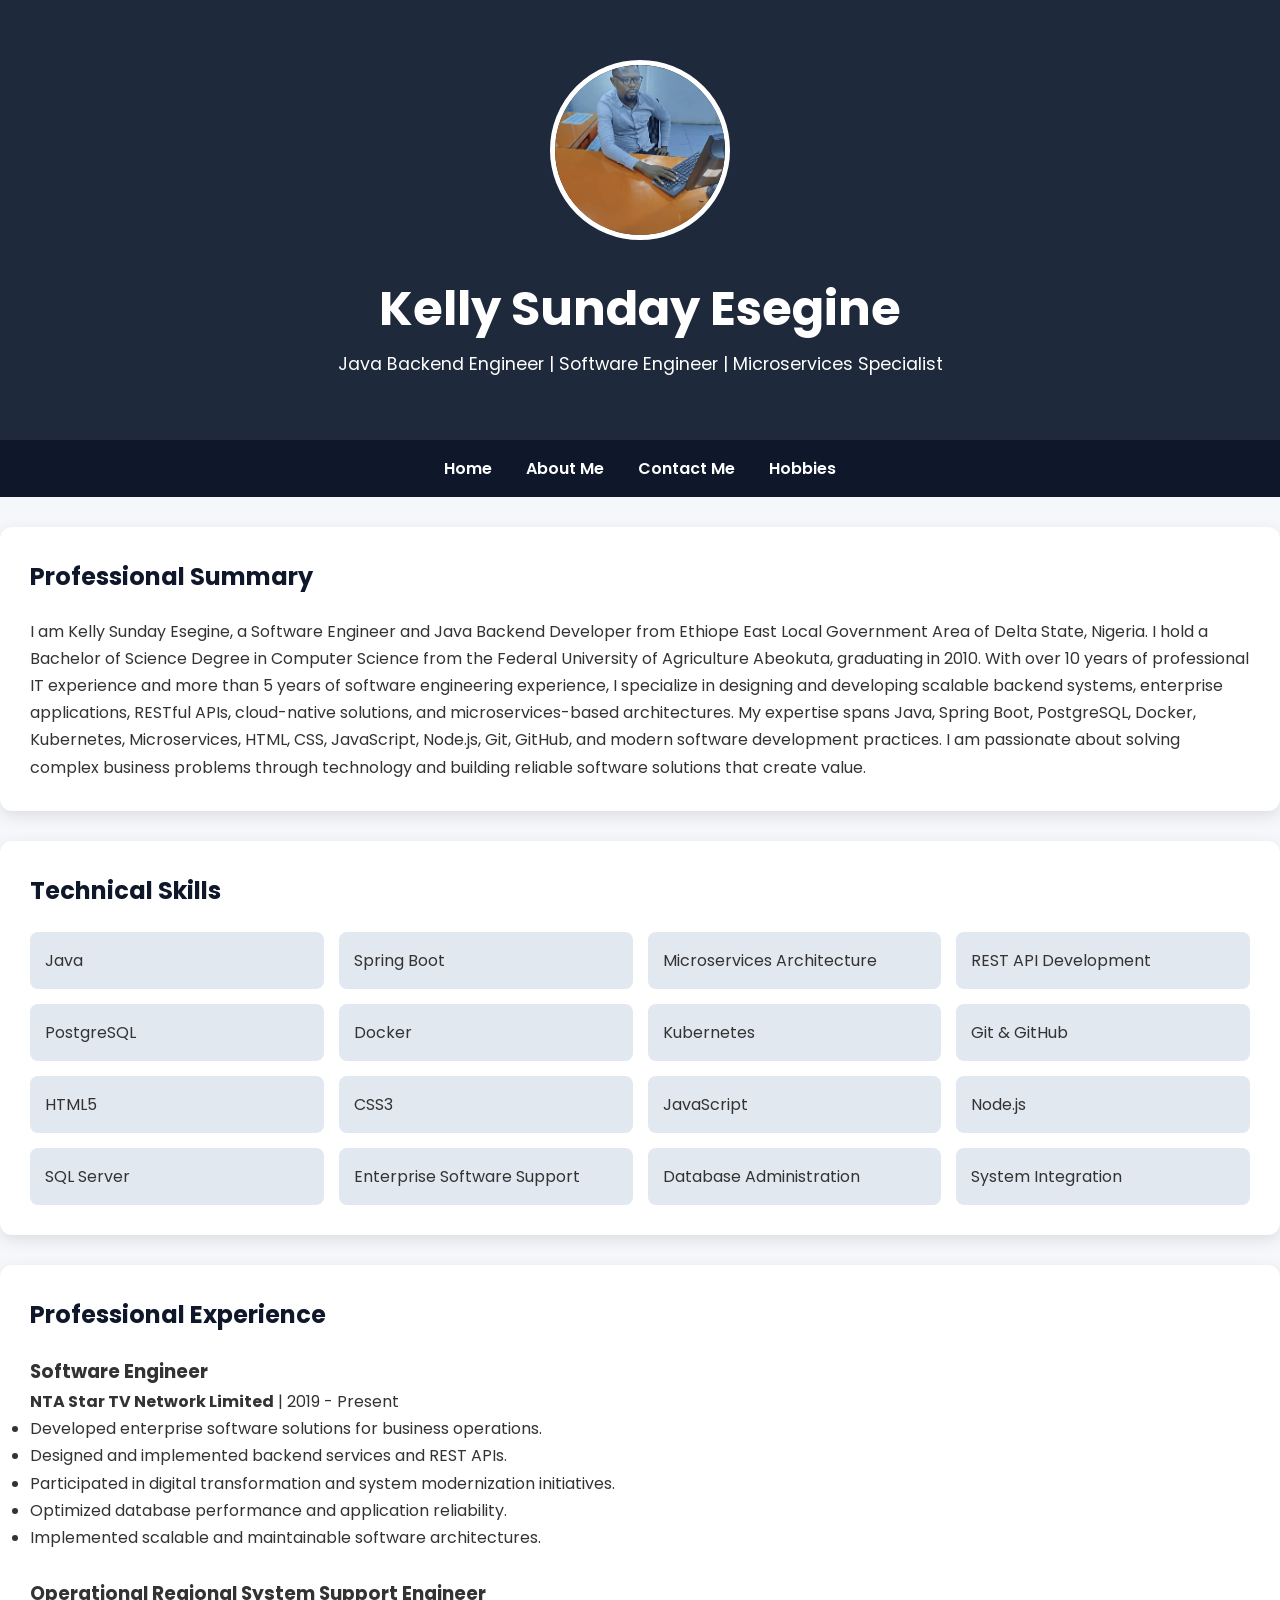
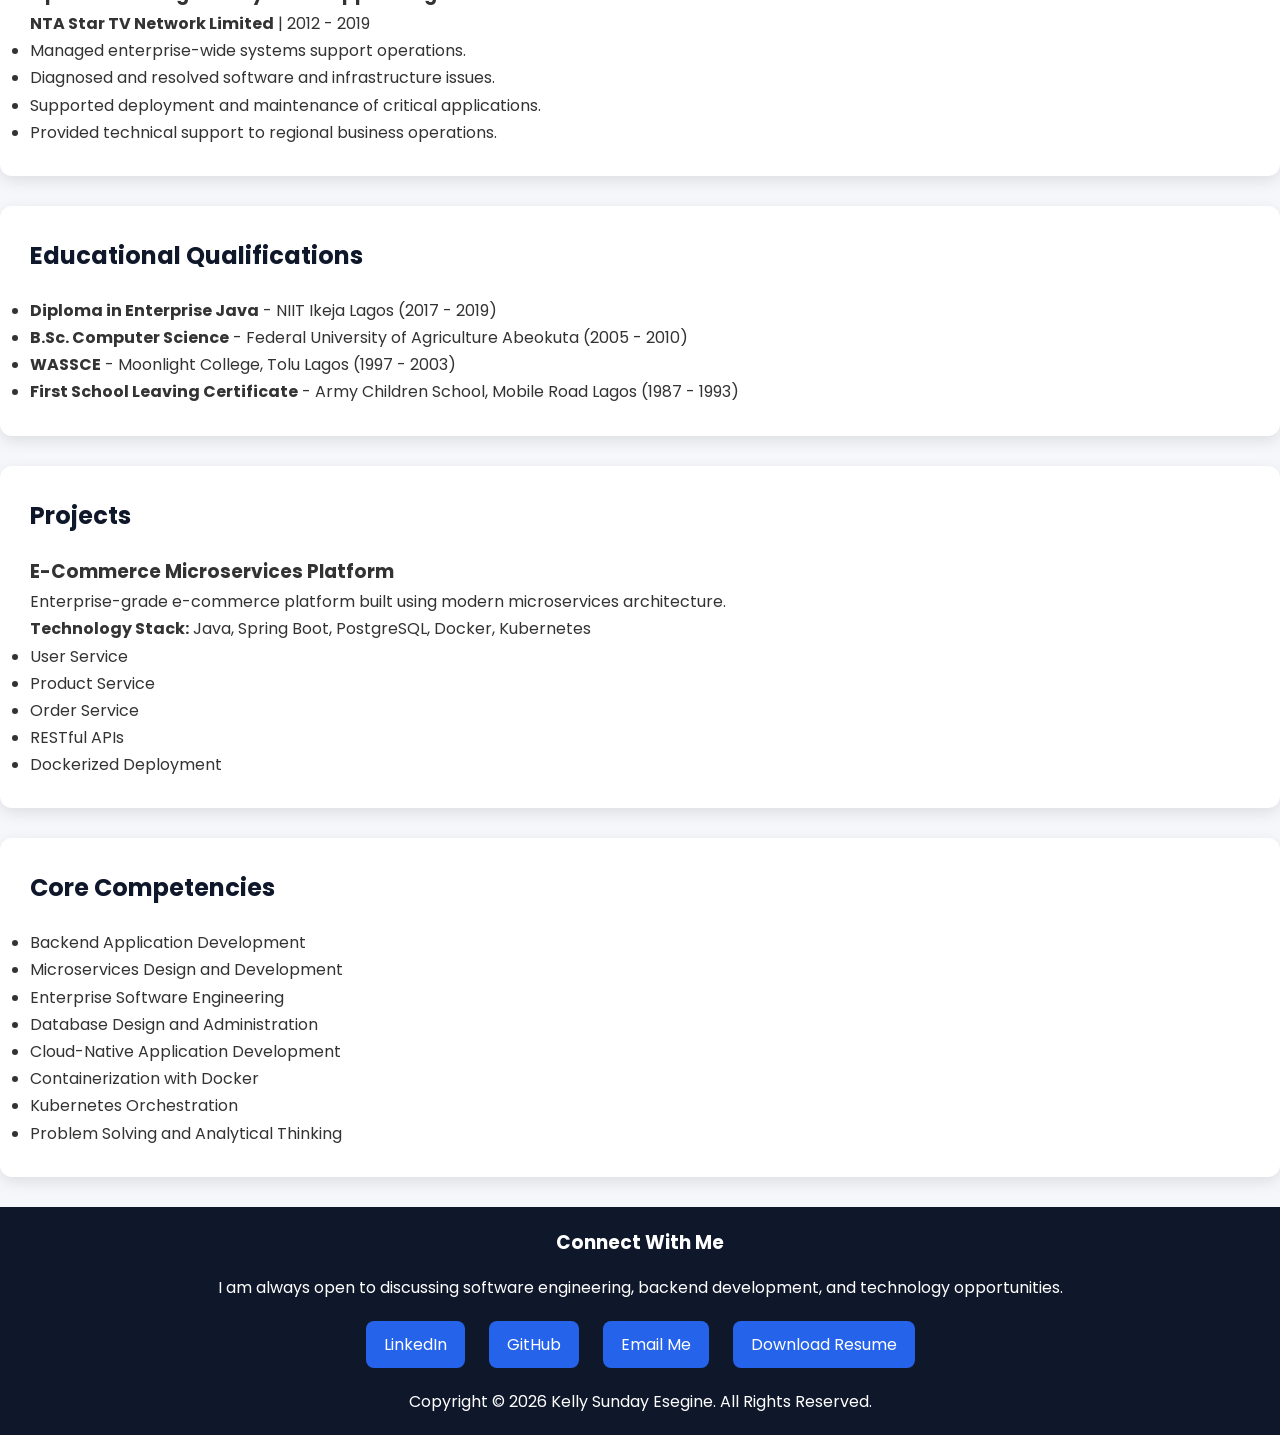
<file: index.html>
<!DOCTYPE html>
<html lang="en">
<head>
    <meta charset="UTF-8">
    <meta name="viewport" content="width=device-width, initial-scale=1.0">
    <title>Document</title>
    <link rel="stylesheet" href="./style.css" />
    <link rel="preconnect" href="https://fonts.googleapis.com">
<link rel="preconnect" href="https://fonts.gstatic.com" crossorigin>
<link href="https://fonts.googleapis.com/css2?family=Poppins:wght@300;400;500;600;700&display=swap" rel="stylesheet">
<link rel="stylesheet" href="style.css">
</head>
<body>
    <header class="hero">
    <img src="./pics10.jpeg" alt="Kelly Sunday Esegine">
    <h1>Kelly Sunday Esegine</h1>
    <p>Java Backend Engineer | Software Engineer | Microservices Specialist</p>
</header>
<nav>

    <a href="./index.html">
        Home
    </a>

    <a href="./about.html">
        About Me
    </a>

    <a href="./Contact.html">
        Contact Me
    </a>

    <a href="./myHobbies.html">
        Hobbies
    </a>

</nav>
<section class="section">
    <h2>Professional Summary</h2>

    <p>
        I am Kelly Sunday Esegine, a Software Engineer and Java Backend Developer
        from Ethiope East Local Government Area of Delta State, Nigeria.
        I hold a Bachelor of Science Degree in Computer Science from the
        Federal University of Agriculture Abeokuta, graduating in 2010.

        With over 10 years of professional IT experience and more than 5 years
        of software engineering experience, I specialize in designing and
        developing scalable backend systems, enterprise applications,
        RESTful APIs, cloud-native solutions, and microservices-based architectures.

        My expertise spans Java, Spring Boot, PostgreSQL, Docker,
        Kubernetes, Microservices, HTML, CSS, JavaScript, Node.js,
        Git, GitHub, and modern software development practices.

        I am passionate about solving complex business problems through
        technology and building reliable software solutions that create value.
    </p>
</section>

<section class="section">
    <h2>Technical Skills</h2>

    <div class="skills">
        <div class="skill">Java</div>
        <div class="skill">Spring Boot</div>
        <div class="skill">Microservices Architecture</div>
        <div class="skill">REST API Development</div>
        <div class="skill">PostgreSQL</div>
        <div class="skill">Docker</div>
        <div class="skill">Kubernetes</div>
        <div class="skill">Git & GitHub</div>
        <div class="skill">HTML5</div>
        <div class="skill">CSS3</div>
        <div class="skill">JavaScript</div>
        <div class="skill">Node.js</div>
        <div class="skill">SQL Server</div>
        <div class="skill">Enterprise Software Support</div>
        <div class="skill">Database Administration</div>
        <div class="skill">System Integration</div>
    </div>
</section>

<section class="section">
    <h2>Professional Experience</h2>

    <h3>Software Engineer</h3>
    <p><strong>NTA Star TV Network Limited</strong> | 2019 - Present</p>

    <ul>
        <li>Developed enterprise software solutions for business operations.</li>
        <li>Designed and implemented backend services and REST APIs.</li>
        <li>Participated in digital transformation and system modernization initiatives.</li>
        <li>Optimized database performance and application reliability.</li>
        <li>Implemented scalable and maintainable software architectures.</li>
    </ul>

    <br>

    <h3>Operational Regional System Support Engineer</h3>
    <p><strong>NTA Star TV Network Limited</strong> | 2012 - 2019</p>

    <ul>
        <li>Managed enterprise-wide systems support operations.</li>
        <li>Diagnosed and resolved software and infrastructure issues.</li>
        <li>Supported deployment and maintenance of critical applications.</li>
        <li>Provided technical support to regional business operations.</li>
    </ul>
</section>

<section class="section">
    <h2>Educational Qualifications</h2>

    <ul>
        <li><strong>Diploma in Enterprise Java</strong> - NIIT Ikeja Lagos (2017 - 2019)</li>
        <li><strong>B.Sc. Computer Science</strong> - Federal University of Agriculture Abeokuta (2005 - 2010)</li>
        <li><strong>WASSCE</strong> - Moonlight College, Tolu Lagos (1997 - 2003)</li>
        <li><strong>First School Leaving Certificate</strong> - Army Children School, Mobile Road Lagos (1987 - 1993)</li>
    </ul>
</section>

<section class="section">
    <h2>Projects</h2>

    <h3>E-Commerce Microservices Platform</h3>

    <p>
        Enterprise-grade e-commerce platform built using modern
        microservices architecture.
    </p>

    <p>
        <strong>Technology Stack:</strong>
        Java, Spring Boot, PostgreSQL, Docker, Kubernetes
    </p>

    <ul>
        <li>User Service</li>
        <li>Product Service</li>
        <li>Order Service</li>
        <li>RESTful APIs</li>
        <li>Dockerized Deployment</li>
    </ul>
</section>

<section class="section">
    <h2>Core Competencies</h2>

    <ul>
        <li>Backend Application Development</li>
        <li>Microservices Design and Development</li>
        <li>Enterprise Software Engineering</li>
        <li>Database Design and Administration</li>
        <li>Cloud-Native Application Development</li>
        <li>Containerization with Docker</li>
        <li>Kubernetes Orchestration</li>
        <li>Problem Solving and Analytical Thinking</li>
    </ul>
</section>
<footer>

    <div class="footer-content">

        <h3>Connect With Me</h3>

        <p>
            I am always open to discussing software engineering,
            backend development, and technology opportunities.
        </p>


        <div class="social-links">

            <a href="https://www.linkedin.com/in/sunday-kelly-esegine-b88bb068/" 
               target="_blank">
                LinkedIn
            </a>


            <a href="https://github.com/kelsbaba" 
               target="_blank">
                GitHub
            </a>


           <a href="mailto:eseginekellysunday@gmail.com?subject=Software%20Engineering%20Opportunity&body=Hello%20Kelly,%0AI%20would%20like%20to%20discuss%20a%20project%20with%20you.">
    Email Me
</a>


            <a href="./Kelly_Sunday_Esegine_Resume.pdf" download>
                Download Resume
            </a>

        </div>


        <p>
            Copyright © 2026 Kelly Sunday Esegine.
            All Rights Reserved.
        </p>


    </div>

</footer>
</body>
</html>
</file>
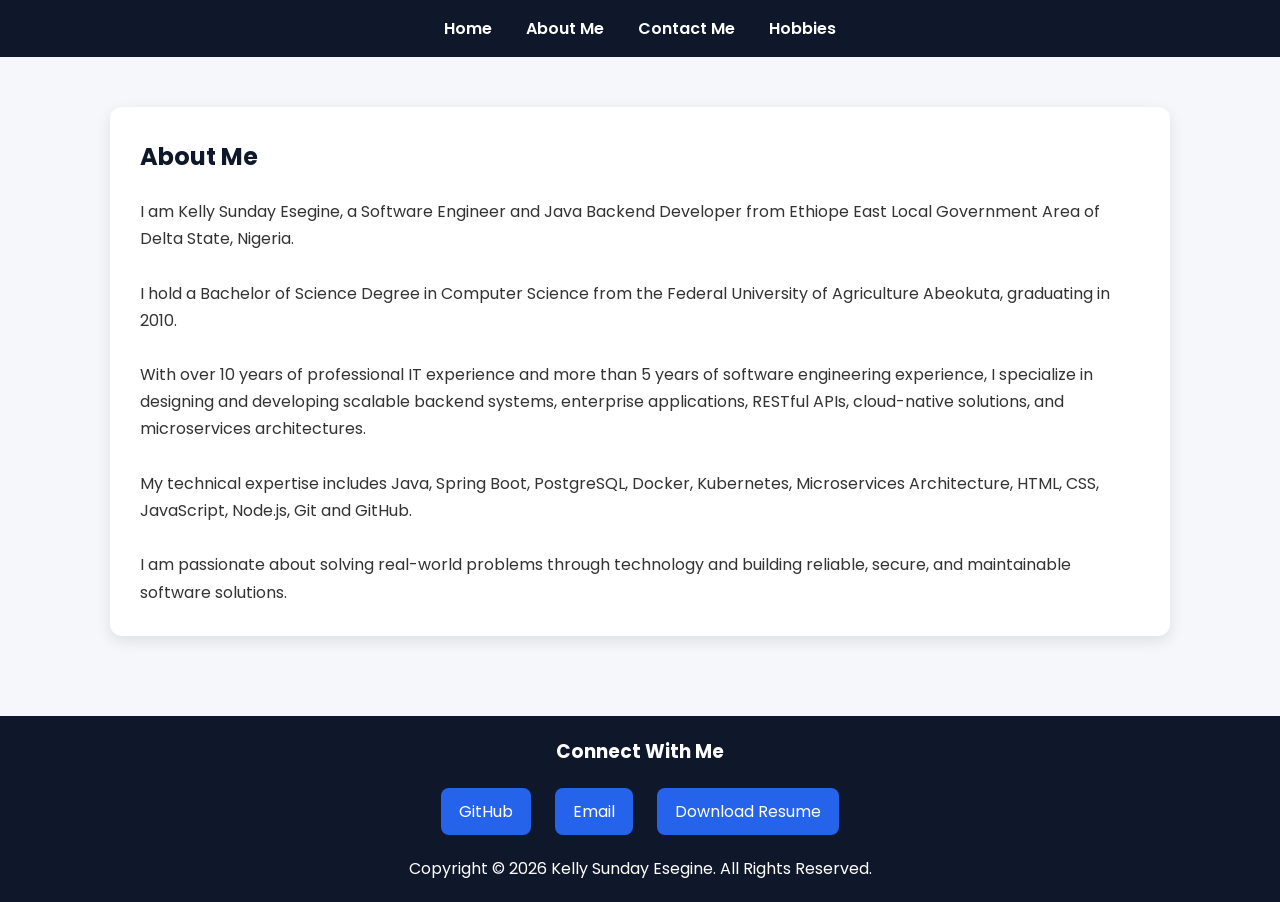
<file: about.html>
<!DOCTYPE html>
<html lang="en">

<head>

<meta charset="UTF-8">
<meta name="viewport" content="width=device-width, initial-scale=1.0">

<title>About Me | Kelly Sunday Esegine</title>


<link rel="preconnect" href="https://fonts.googleapis.com">

<link rel="preconnect" href="https://fonts.gstatic.com" crossorigin>

<link href="https://fonts.googleapis.com/css2?family=Poppins:wght@300;400;500;600;700&display=swap" rel="stylesheet">


<link rel="stylesheet" href="style.css">


</head>


<body>


<nav>

<a href="index.html">Home</a>

<a href="about.html">About Me</a>

<a href="Contact.html">Contact Me</a>

<a href="myHobbies.html">Hobbies</a>

</nav>



<div class="container">


<section class="section">


<h2>About Me</h2>


<p>

I am Kelly Sunday Esegine, a Software Engineer and Java Backend Developer
from Ethiope East Local Government Area of Delta State, Nigeria.

<br><br>

I hold a Bachelor of Science Degree in Computer Science from the
Federal University of Agriculture Abeokuta, graduating in 2010.

<br><br>

With over 10 years of professional IT experience and more than 5 years
of software engineering experience, I specialize in designing and
developing scalable backend systems, enterprise applications,
RESTful APIs, cloud-native solutions, and microservices architectures.

<br><br>

My technical expertise includes Java, Spring Boot, PostgreSQL,
Docker, Kubernetes, Microservices Architecture, HTML, CSS,
JavaScript, Node.js, Git and GitHub.

<br><br>

I am passionate about solving real-world problems through technology
and building reliable, secure, and maintainable software solutions.

</p>


</section>


</div>



<footer>

<div class="footer-content">


<h3>Connect With Me</h3>


<div class="social-links">


<a href="https://github.com/kelsbaba" target="_blank">
GitHub
</a>


<a href="mailto:dotkessy@gmail.com">
Email
</a>


<a href="Kelly-Sunday-Esegine-Resume.pdf" download>
Download Resume
</a>


</div>


<p>
Copyright © 2026 Kelly Sunday Esegine. All Rights Reserved.
</p>


</div>


</footer>



</body>

</html>
</file>
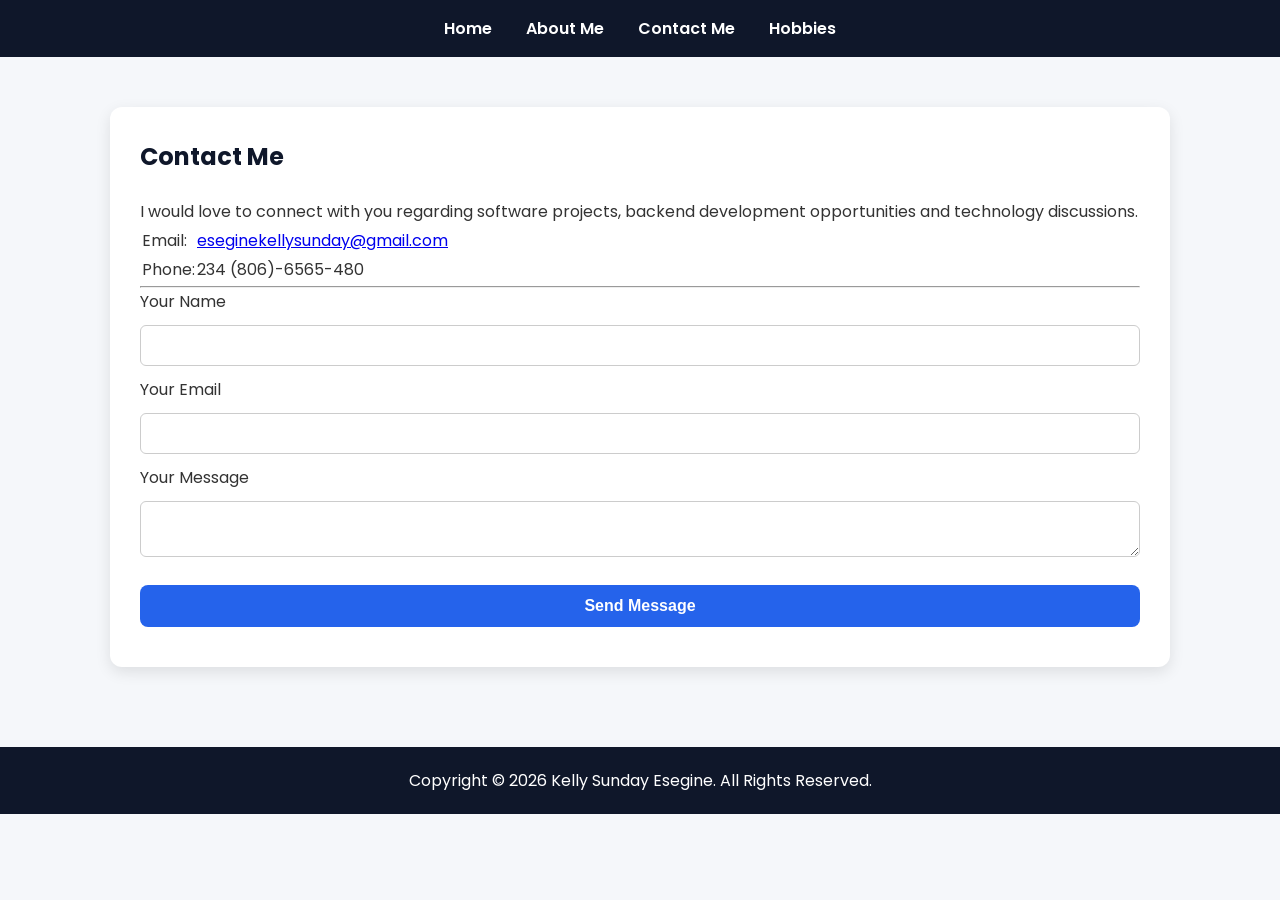
<file: Contact.html>
<!DOCTYPE html>
<html lang="en">


<head>


<meta charset="UTF-8">

<meta name="viewport" content="width=device-width, initial-scale=1.0">


<title>Contact Me</title>


<link rel="stylesheet" href="style.css">


<link href="https://fonts.googleapis.com/css2?family=Poppins:wght@300;400;500;600;700&display=swap" rel="stylesheet">


</head>



<body>


<nav>

<a href="index.html">Home</a>

<a href="about.html">About Me</a>

<a href="Contact.html">Contact Me</a>

<a href="myHobbies.html">Hobbies</a>


</nav>




<div class="container">


<section class="section">


<h2>Contact Me</h2>


<p>
I would love to connect with you regarding software projects,
backend development opportunities and technology discussions.
</p>



<table>


<tr>

<td>Email:</td>

<td>
<a href="mailto:eseginekellysunday@gmail.com">
eseginekellysunday@gmail.com
</a>
</td>


</tr>



<tr>

<td>Phone:</td>

<td>
234 (806)-6565-480
</td>


</tr>



</table>



<hr>



<form action="mailto:dotkessy@gmail.com" method="post" enctype="text/plain">


<label>Your Name</label>

<input type="text" name="name">



<label>Your Email</label>

<input type="email" name="email">



<label>Your Message</label>

<textarea name="message"></textarea>



<input type="submit" value="Send Message">



</form>



</section>



</div>




<footer>

<p>
Copyright © 2026 Kelly Sunday Esegine.
All Rights Reserved.
</p>

</footer>



</body>

</html>
</file>
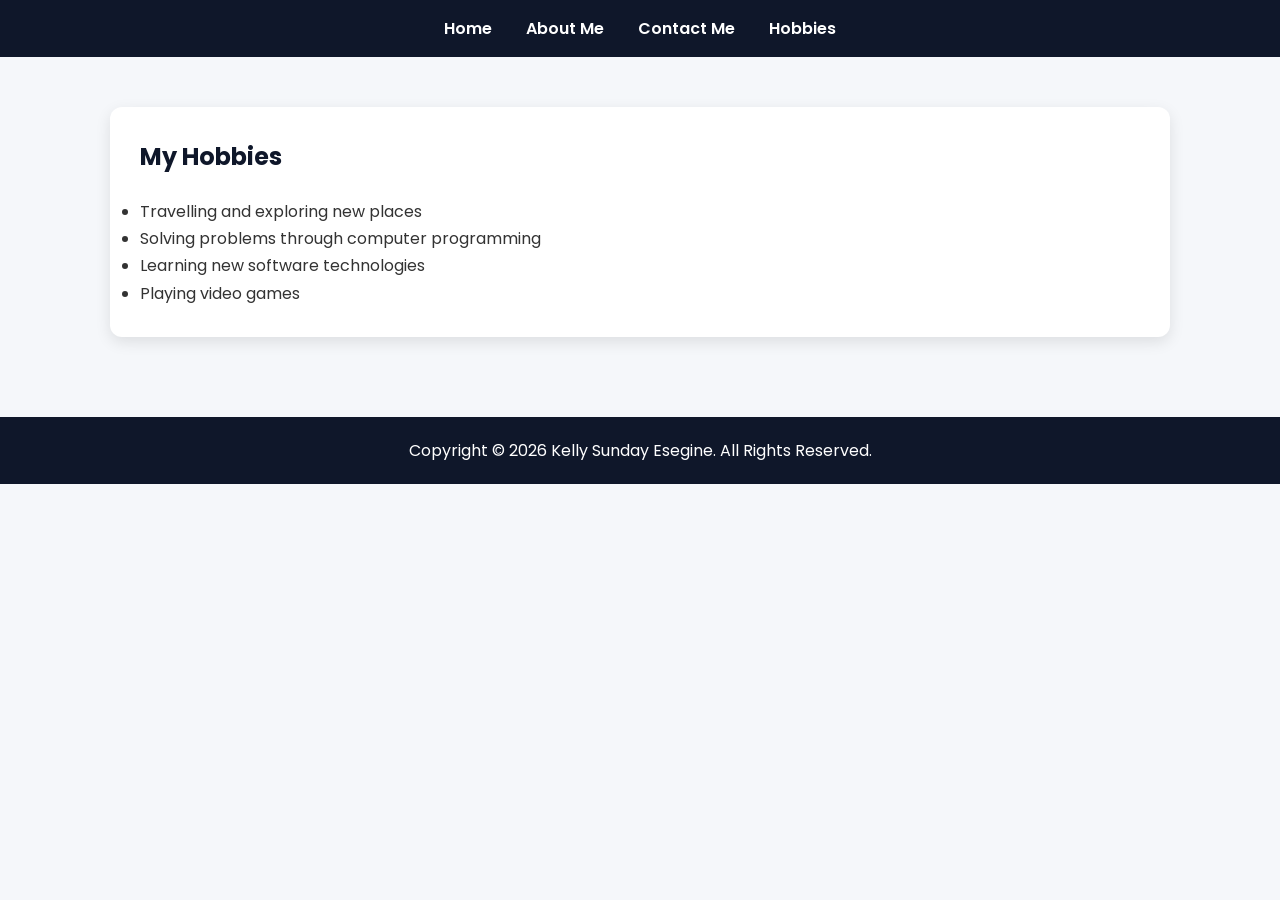
<file: myHobbies.html>
<!DOCTYPE html>
<html lang="en">


<head>


<meta charset="UTF-8">

<meta name="viewport" content="width=device-width, initial-scale=1.0">


<title>My Hobbies</title>


<link rel="stylesheet" href="style.css">


<link href="https://fonts.googleapis.com/css2?family=Poppins:wght@300;400;500;600;700&display=swap" rel="stylesheet">


</head>



<body>


<nav>

<a href="index.html">Home</a>

<a href="about.html">About Me</a>

<a href="Contact.html">Contact Me</a>

<a href="myHobbies.html">Hobbies</a>


</nav>



<div class="container">


<section class="section">


<h2>My Hobbies</h2>



<ul>


<li>Travelling and exploring new places</li>


<li>Solving problems through computer programming</li>


<li>Learning new software technologies</li>


<li>Playing video games</li>


</ul>



</section>



</div>




<footer>


<p>

Copyright © 2026 Kelly Sunday Esegine.
All Rights Reserved.

</p>


</footer>



</body>


</html>
</file>
<file: style.css>
/* Global Styles */
*{
margin:0;
padding:0;
box-sizing:border-box;
}

body{
font-family:'Poppins',sans-serif;
line-height:1.7;
background:#f5f7fa;
color:#333;
}

.container{
width:90%;
max-width:1100px;
margin:auto;
padding:20px;
}

/* Header */
.hero{
background:#1e293b;
color:white;
text-align:center;
padding:60px 20px;
}

.hero img{
width:180px;
height:180px;
border-radius:50%;
object-fit:cover;
border:5px solid white;
}

.hero h1{
margin-top:20px;
font-size:3rem;
}

.hero p{
font-size:1.1rem;
}

/* Navigation */
nav{
background:#0f172a;
padding:15px;
text-align:center;
}

nav a{
color:white;
text-decoration:none;
margin:0 15px;
font-weight:600;
}

/* Cards */
.section{
background:white;
margin:30px 0;
padding:30px;
border-radius:12px;
box-shadow:0 5px 15px rgba(0,0,0,0.1);
}

.section h2{
margin-bottom:20px;
color:#0f172a;
}

/* Skills */
.skills{
display:grid;
grid-template-columns:repeat(auto-fit,minmax(250px,1fr));
gap:15px;
}

.skill{
background:#e2e8f0;
padding:15px;
border-radius:8px;
}

/* Footer */
footer{
background:#0f172a;
color:white;
text-align:center;
padding:20px;
margin-top:30px;
}

/* Contact Form */
form input,
form textarea{
width:100%;
padding:12px;
margin:10px 0;
border:1px solid #ccc;
border-radius:6px;
}

form input[type="submit"]{
background:#2563eb;
color:white;
border:none;
cursor:pointer;
font-weight:bold;
}

form input[type="submit"]:hover{
    background:#1d4ed8;
    transform:translateY(-2px);
}
form input[type="submit"]{
    background:#2563eb;
    color:white;
    border:none;
    padding:12px 24px;
    border-radius:8px;
    cursor:pointer;
    font-weight:bold;
    font-size:16px;
    transition:0.3s ease;
}

/* Footer Links */

.footer-content{
    text-align:center;
}


.footer-content h3{
    margin-bottom:15px;
}


.social-links{
    margin:20px 0;
}


.social-links a{

    display:inline-block;

    color:white;

    text-decoration:none;

    margin:0 10px;

    padding:10px 18px;

    background:#2563eb;

    border-radius:8px;

    transition:0.3s ease;

}


.social-links a:hover{

    background:#1d4ed8;

    transform:translateY(-3px);

}

nav a:hover{

    color:#38bdf8;

}
</file>
